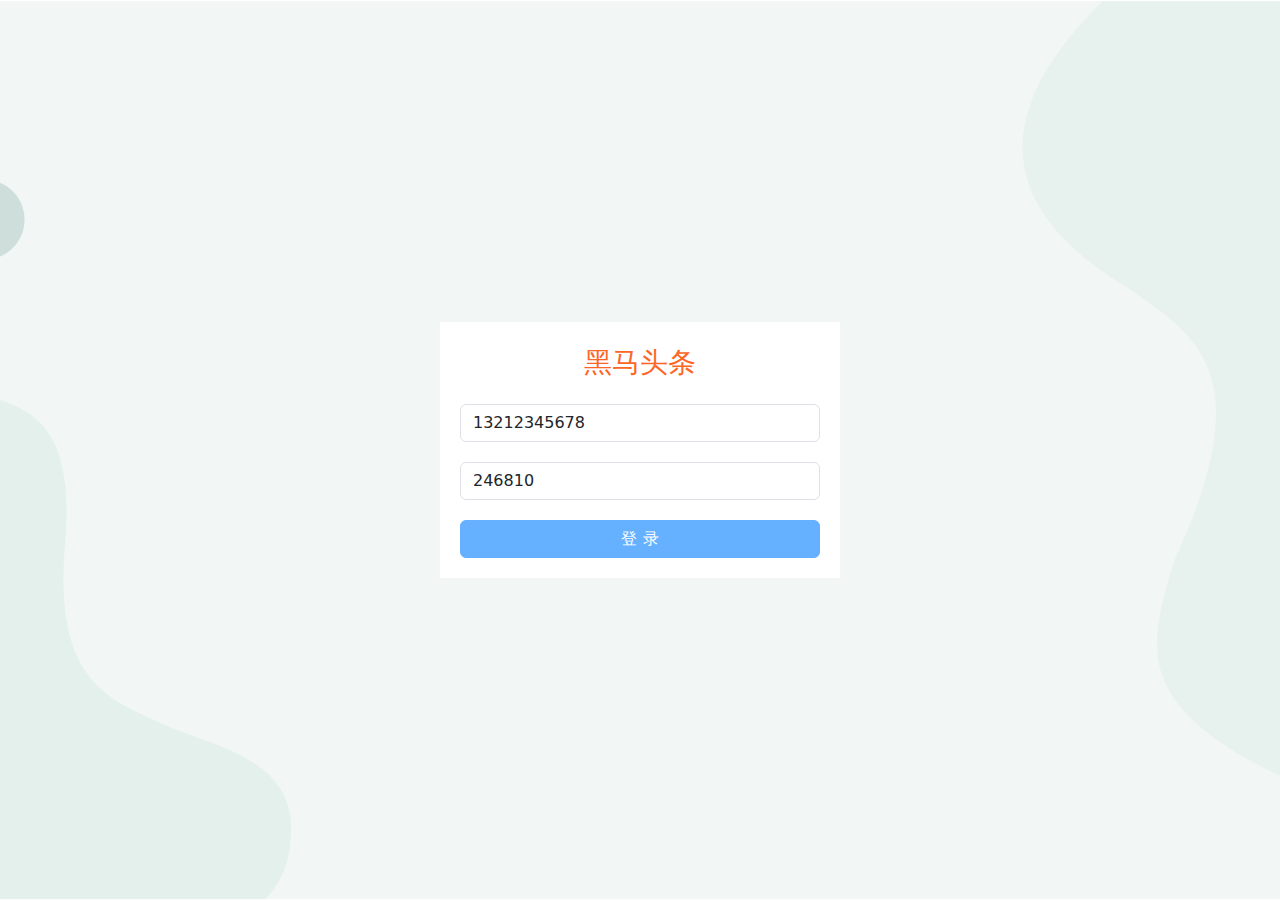
<file: page/content/index.html>
<!DOCTYPE html>
<html lang="en">

<head>
  <meta charset="UTF-8">
  <meta http-equiv="X-UA-Compatible" content="IE=edge">
  <meta name="viewport" content="width=device-width, initial-scale=1.0">
  <link rel="stylesheet" href="https://cdn.bootcdn.net/ajax/libs/twitter-bootstrap/5.2.3/css/bootstrap.min.css">
  <link rel="stylesheet"
    href="https://at.alicdn.com/t/c/font_4001111_4jrdiaeyvuy.css?spm=a313x.7781069.1998910419.52&file=font_4001111_4jrdiaeyvuy.css">
  <link rel="stylesheet" href="https://cdn.bootcdn.net/ajax/libs/bootstrap-icons/1.10.3/font/bootstrap-icons.min.css">
  <link rel="stylesheet" href="./index.css">
  <title>首页-内容管理1</title>
</head>

<body>
  <div class="wrap">
    <!-- 侧边栏 -->
    <div class="aside">
      <h2>黑马头条</h2>
      <ul class="nav">
        <li>
          <a href="./index.html" class="active">
            <span class="iconfont icon-16"></span>
            <span>内容管理</span>
          </a>
        </li>
        <li>
          <a href="../publish/index.html">
            <span class="iconfont icon-fabu"></span>
            <span>发布文章</span>
          </a>
        </li>
      </ul>
    </div>
    <!-- 右侧区域 -->
    <div class="main">
      <!-- 顶部导航 -->
      <div class="top-nav">
        <div class="nav-item">
          <span class="nick-name">昵称</span>
          <span class="quit">退出</span>
        </div>
      </div>
      <!-- 内容区域 -->
      <div class="content">
        <!-- 筛选 -->
        <div class="card">
          <div class="title">
            <span>内容管理</span>
          </div>
          <div class="body">
            <form class="sel-form">
              <div>
                <label class="form-label">状态:</label>
                <div class="form-check">
                  <input class="form-check-input" type="radio" name="status" value="" id="all" checked>
                  <label class="form-check-label" for="all">
                    全部
                  </label>
                </div>
                <div class="form-check">
                  <input class="form-check-input" type="radio" name="status" value="1" id="audit">
                  <label class="form-check-label" for="audit">
                    待审核
                  </label>
                </div>
                <div class="form-check">
                  <input class="form-check-input" type="radio" name="status" value="2" id="approved">
                  <label class="form-check-label" for="approved">
                    审核通过
                  </label>
                </div>
              </div>
              <div>
                <label class="form-label">频道:</label>
                <select class="form-select" name="channel_id">
                  <option selected>请选择文章频道</option>
                  <option value="1">频道1</option>
                  <option value="2">频道2</option>
                  <option value="3">频道3</option>
                </select>
              </div>
              <div>
                <button type="button" class="btn btn-primary sel-btn">筛选</button>
              </div>
            </form>
          </div>
        </div>
        <!-- 内容列表 -->
        <div class="card">
          <table class="table table-striped table-hover">
            <thead>
              <tr>
                <th>封面</th>
                <th>标题</th>
                <th>状态</th>
                <th>发布时间</th>
                <th>阅读数</th>
                <th>评论数</th>
                <th>点赞数</th>
                <th>操作</th>
              </tr>
            </thead>
            <tbody class="align-middle art-list">
              <tr>
                <td>
                  <img
                    src="https://img2.baidu.com/it/u=2640406343,1419332367&fm=253&fmt=auto&app=138&f=JPEG?w=708&h=500"
                    alt="">
                </td>
                <td>文章标题</td>
                <td>
                  <span class="badge text-bg-success">审核通过</span>
                  <span class="badge text-bg-primary">待审核</span>
                </td>
                <td>
                  <span>2023-04-27 10:59:34</span>
                </td>
                <td>
                  <span>0</span>
                </td>
                <td>
                  <span>0</span>
                </td>
                <td>
                  <span>0</span>
                </td>
                <td>
                  <i class="bi bi-pencil-square edit"></i>
                  <i class="bi bi-trash3 del"></i>
                </td>
              </tr>
            </tbody>
          </table>
          <!-- 分页 -->
          <nav>
            <ul class="pagination">
              <li class="page-item last">
                <a class="page-link" href="javascript:;">
                  <span>&laquo;</span>
                </a>
              </li>
              <li class="page-item page-now">
                第1页
              </li>
              <li class="page-item next">
                <a class="page-link" href="javascript:;">
                  <span>&raquo;</span>
                </a>
              </li>
              <li>
                <span class="total-count page-now">共0条</span>
              </li>
            </ul>
          </nav>
        </div>
      </div>
    </div>
  </div>
  <script src="https://cdn.bootcdn.net/ajax/libs/axios/1.3.4/axios.min.js"></script>
  <script src="https://cdn.bootcdn.net/ajax/libs/twitter-bootstrap/5.2.3/js/bootstrap.min.js"></script>
  <script src="../../lib/form-serialize.js"></script>
  <script src="../../utils/request.js"></script>
  <script src="../../utils/auth.js"></script>
  <script src="./index.js"></script>
</body>

</html>
</file>
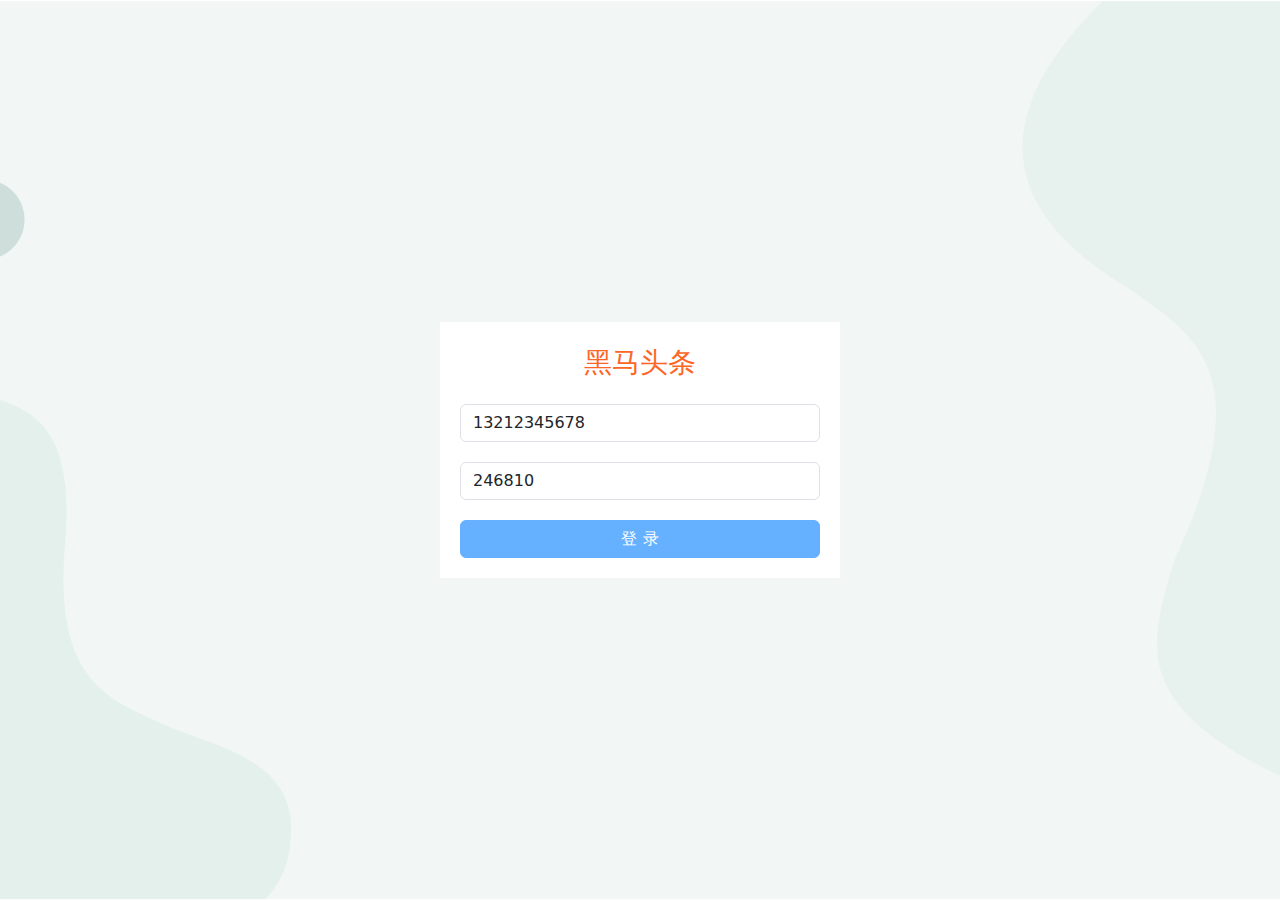
<file: page/login/index.html>
<!DOCTYPE html>
<html lang="en">

<head>
  <meta charset="UTF-8">
  <meta http-equiv="X-UA-Compatible" content="IE=edge">
  <meta name="viewport" content="width=device-width, initial-scale=1.0">
  <link rel="stylesheet" href="https://cdn.bootcdn.net/ajax/libs/twitter-bootstrap/5.2.3/css/bootstrap.min.css">
  <link rel="stylesheet" href="./index.css">
  <title>黑马头条-数据管理平台</title>
</head>

<body>
  <!-- 警告框 -->
  <div class="alert info-box">
    操作结果
  </div>
  <!-- 登录页面 -->
  <div class="login-wrap">
    <div class="title">黑马头条</div>
    <div>
      <form class="login-form">
        <div class="item">
          <input type="text" class="form-control" name="mobile" placeholder="请输入手机号" value="13212345678">
        </div>
        <div class="item">
          <input type="text" class="form-control" name="code" placeholder="默认验证码246810" value="246810">
        </div>
        <div class="item">
          <button type="button" class="btn btn-primary btn">登 录</button>
        </div>
      </form>
    </div>
  </div>
  <script src="https://cdn.bootcdn.net/ajax/libs/axios/1.3.4/axios.min.js"></script>
  <script src="https://cdn.bootcdn.net/ajax/libs/twitter-bootstrap/5.2.3/js/bootstrap.min.js"></script>
  <script src="../../lib/form-serialize.js"></script>
  <script src="../../utils/request.js"></script>
  <script src="../../utils/alert.js"></script>
  <script src="./index.js"></script>
</body>

</html>
</file>
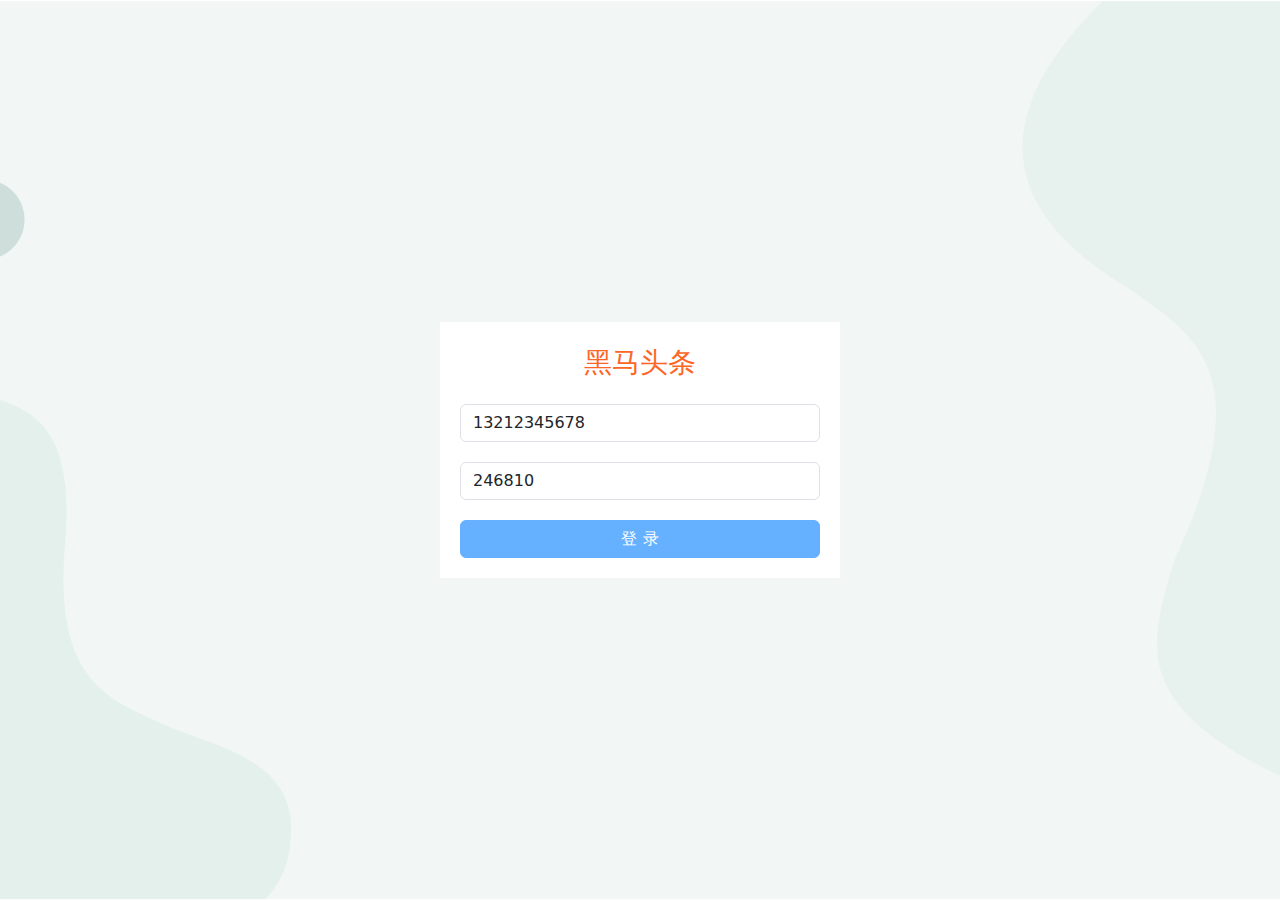
<file: page/publish/index.html>
<!DOCTYPE html>
<html lang="en">

<head>
  <meta charset="UTF-8">
  <meta http-equiv="X-UA-Compatible" content="IE=edge">
  <meta name="viewport" content="width=device-width, initial-scale=1.0">
  <link rel="stylesheet" href="https://cdn.bootcdn.net/ajax/libs/twitter-bootstrap/5.2.3/css/bootstrap.min.css">
  <link rel="stylesheet"
    href="https://at.alicdn.com/t/c/font_4001111_4jrdiaeyvuy.css?spm=a313x.7781069.1998910419.52&file=font_4001111_4jrdiaeyvuy.css">
  <link rel="stylesheet" href="https://cdn.bootcdn.net/ajax/libs/wangeditor5/5.1.23/css/style.min.css">
  <link rel="stylesheet" href="./index.css">
  <title>发布文章</title>
</head>

<body>
  <div class="alert info-box">
    操作结果
  </div>
  <div class="wrap">
    <!-- 侧边栏 -->
    <div class="aside">
      <h2>黑马头条</h2>
      <ul class="nav">
        <li>
          <a href="../content/index.html">
            <span class="iconfont icon-16"></span>
            <span>内容管理</span>
          </a>
        </li>
        <li>
          <a href="./index.html" class="active">
            <span class="iconfont icon-fabu"></span>
            <span>发布文章</span>
          </a>
        </li>
      </ul>
    </div>
    <!-- 右侧区域 -->
    <div class="main">
      <!-- 顶部导航 -->
      <div class="top-nav">
        <div class="nav-item">
          <span class="nick-name">昵称</span>
          <span class="quit">退出</span>
        </div>
      </div>
      <!-- 内容区域 -->
      <div class="content">
        <!-- 发布文章 -->
        <div class="card">
          <div class="title">
            <span>发布文章</span>
          </div>
          <div class="body">
            <form class="art-form">
              <input type="text" name="id" hidden>
              <div>
                <label for="title" class="form-label">标题：</label>
                <input type="text" class="form-control" id="title" name="title">
              </div>
              <div>
                <label for="channel_id" class="form-label">频道：</label>
                <select class="form-select" id="channel_id" name="channel_id">
                  <option value="" selected>请选择文章频道</option>
                  <option value="1">频道1</option>
                  <option value="2">频道2</option>
                  <option value="3">频道3</option>
                </select>
              </div>
              <div class="cover">
                <label for="img">封面：</label>
                <label for="img" class="place">+</label>
                <input class="img-file" type="file" name="img" id="img" hidden>
                <img class="rounded">
              </div>
              <div>
                <label for="">内容：</label>
                <!-- 富文本编辑器位置 -->
                <div id="editor—wrapper">
                  <div id="toolbar-container"><!-- 工具栏 --></div>
                  <div id="editor-container"><!-- 编辑器 --></div>
                </div>
                <!-- 记录富文本内容-用于表单收集 -->
                <textarea name="content" class="publish-content" hidden></textarea>
              </div>
              <div>
                <button type="button" class="btn btn-primary send">发布文章</button>
              </div>
            </form>
          </div>
        </div>
      </div>
    </div>
  </div>
  <script src="https://cdn.bootcdn.net/ajax/libs/axios/1.3.4/axios.min.js"></script>
  <script src="https://cdn.bootcdn.net/ajax/libs/twitter-bootstrap/5.2.3/js/bootstrap.min.js"></script>
  <script src="../../lib/form-serialize.js"></script>
  <script src="https://cdn.bootcdn.net/ajax/libs/wangeditor5/5.1.23/index.min.js"></script>
  <script src="../../utils/request.js"></script>
  <script src="../../utils/editor.js"></script>
  <script src="../../utils/auth.js"></script>
  <script src="../../utils/alert.js"></script>
  <script src="./index.js"></script>
</body>

</html>
</file>
<file: page/content/index.css>
html, body{
  height: 100%;
}
.wrap{
  min-height: 100%;
  display: flex;
}

/* 侧边栏 */
.aside {
  width: 200px;
  background-color: #023;
  padding-top: 40px;
}
.aside h2 {
  text-align: center;
  color: #fc6627;
}

/* 侧边栏导航 */
.nav{
  padding-left: 20px;
}
.nav li {
  width: 100%;
  height: 60px;
  line-height: 60px;
  color: white;
  cursor: pointer;
  list-style: none;
}
.nav li a{
  color: white;
  text-decoration: none;
}
.nav li a.active{
  color: #409eff !important;
}

/* 内容区域 */
.main{
  height: 100%;
  flex: 1;
}
.top-nav{
  height: 60px;
  border-bottom: 1px solid #ddd;
  display: flex;
  justify-content: flex-end;
  align-items: center;
  padding-right: 40px;
}
.nav-item span{
  cursor: pointer;
}
.nav-item span:last-of-type{
  margin-left: 20px;
}

/* 卡片容器布局 */
.content{
  padding: 30px;
}
.card{
  box-shadow: 0 2px 12px 0 rgb(0 0 0 / 10%);
  border: 1px solid #ebeef5;
  padding: 20px;
}
.card:nth-child(n + 2){
  margin-top: 30px;
}
.card .title{
  height: 50px;
  display: flex;
  align-items: center;
  border-bottom: 1px solid #ebeef5;
  
}

/* 表单部分 */
.form-check, .form-select{
  display: inline-block;
  margin-left: 10px;
}
.form-select{
  width: auto;
}
.body form>div {
  margin-top: 20px;
}

/* 表格列表部分 */
.table img {
  width: 100px;
  height: 100px;
}
.table .bi{
  cursor: pointer;
}

/* 分页 */
.page-now{
  line-height: 40px;
  padding: 0 20px;
}
</file>
<file: page/login/index.css>
html,
body {
  height: 100%;
  background: url('./assets/login-bg.png') no-repeat center/cover;
  display: flex;
  align-items: center;
  justify-content: center;
}
/* 提示框 */
.alert{
  width: 400px;
  position: fixed;
  top: 50px;
  left: 50%;
  transform: translateX(-50%);
  display: none;
}
.show{
  display: block !important;
}

/* 登录 */
.login-wrap {
  width: 400px;
  padding: 20px;
  background-color: #fff;
}
.login-wrap .title{
  font-size: 28px;
  text-align: center;
  color: #fc6627;
}
.login-wrap .login-form {
  margin-top: 20px;
}
input::-webkit-input-placeholder{
  color:#dcdfe6 !important;
}
.login-form .btn{
  width: 100%;
  background-color: #66b1ff;
  border: 1px solid #66b1ff;
}
.login-form .item:nth-child(n + 1) {
  margin-top: 20px;
}
</file>
<file: page/publish/index.css>
html, body{
  height: 100%;
}

.wrap{
  min-height: 100%;
  display: flex;
}

/* 提示框 */
.alert{
  width: 400px;
  position: fixed;
  top: 50px;
  left: 50%;
  transform: translateX(-50%);
  display: none;
  z-index: 10000;
}
.show{
  display: block;
}

/* 侧边栏 */
.aside {
  width: 200px;
  background-color: #023;
  padding-top: 40px;
}
.aside h2 {
  text-align: center;
  color: #fc6627;
}

/* 侧边栏导航 */
.nav{
  padding-left: 20px;
}
.nav li {
  width: 100%;
  height: 60px;
  line-height: 60px;
  color: white;
  cursor: pointer;
  list-style: none;
}
.nav li a{
  color: white;
  text-decoration: none;
}
.nav li a.active{
  color: #409eff !important;
}

/* 右侧区域 */
.main{
  flex: 1;
}
.top-nav{
  height: 60px;
  border-bottom: 1px solid #ddd;
  display: flex;
  justify-content: flex-end;
  align-items: center;
  padding-right: 40px;
}
.nav-item span{
  cursor: pointer;
}
.nav-item span:last-of-type{
  margin-left: 20px;
}

/* 卡片容器布局 */
.content{
  padding: 30px;
}
.card{
  box-shadow: 0 2px 12px 0 rgb(0 0 0 / 10%);
  border: 1px solid #ebeef5;
  padding: 20px;
}
.card .title{
  height: 50px;
  display: flex;
  align-items: center;
  border-bottom: 1px solid #ebeef5;
}

/* 表单 */
.body form>div{
  margin-top: 20px;
}
.body form input, .body form select{
  width: auto;
  display: inline-block;
}

/* 封面 */
.cover .place{
  width: 200px;
  height: 200px;
  text-align: center;
  font-size: 40px;
  line-height: 200px;
  border: 1px solid #ddd;
  color: #aaa;
  cursor: pointer;
  display: inline-block;
  vertical-align: top;
}
.cover img{
  width: 200px;
  height: 200px;
}
.cover .rounded{
  display: none;
}
.cover .show{
  display: inline-block;
}
.cover .hide{
  display: none;
}

/* 富文本编辑器 */
#editor—wrapper {
  border: 1px solid #ccc;
  z-index: 100; /* 按需定义 */
}
#toolbar-container { border-bottom: 1px solid #ccc; }
#editor-container { height: 500px; }
</file>
